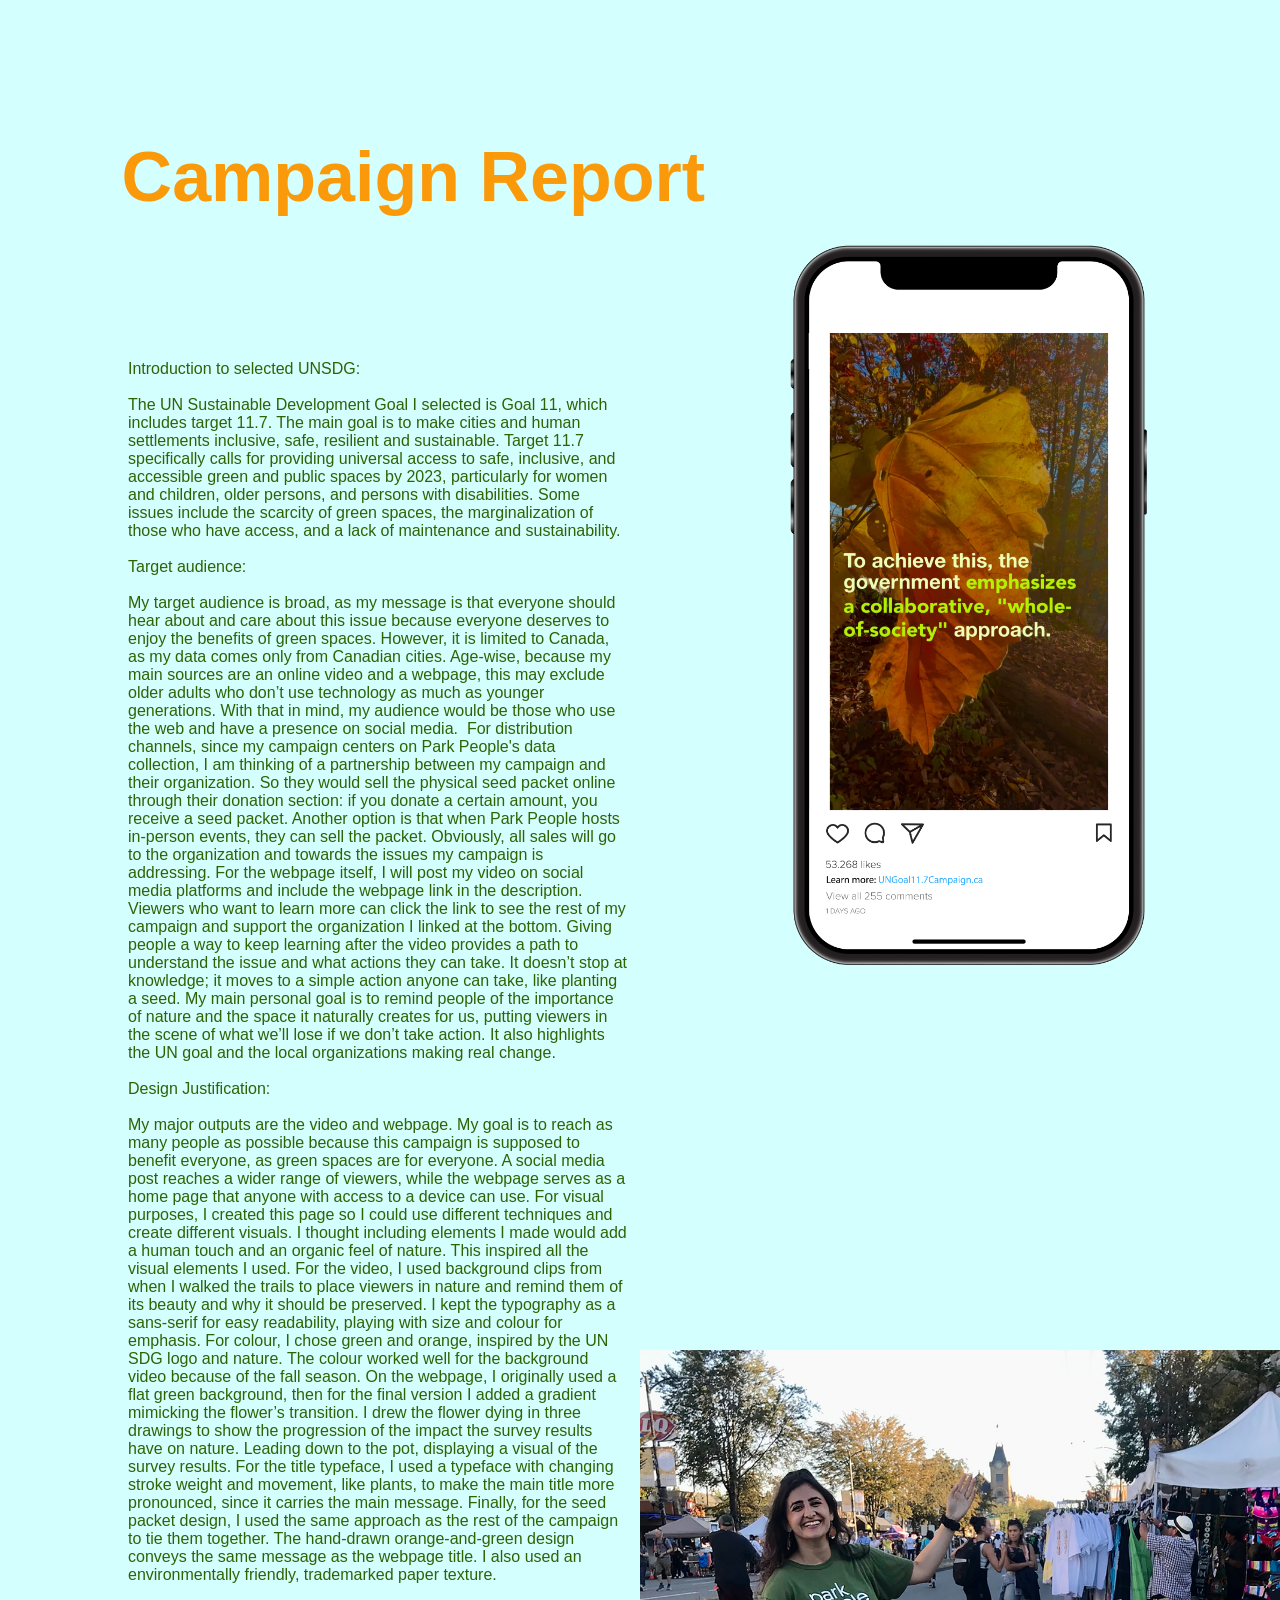
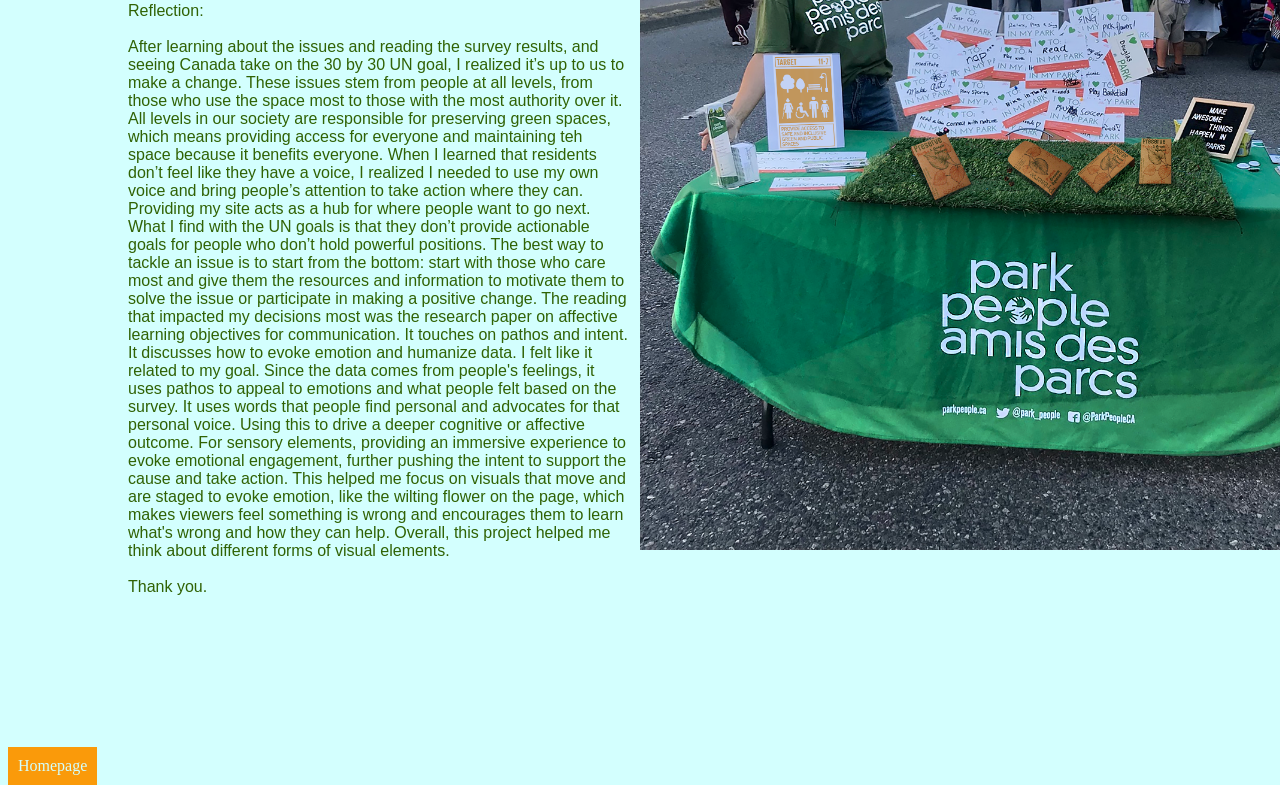
<file: Report.html>
<!DOCTYPE html>
<html lang="en">
<head>
    <meta charset="UTF-8">
    <meta name="viewport" content="width=device-width, initial-scale=1.0">
    <title>Report</title>
    <link rel="stylesheet" href="css2.css">
</head>
<body>
    <h1>Campaign Report</h1>
    <div class="textbox">Introduction to selected UNSDG: <br><br>

The UN Sustainable Development Goal I selected is Goal 11, which includes target 11.7. The main goal is to make cities and human settlements inclusive, safe, resilient and sustainable. Target 11.7 specifically calls for providing universal access to safe, inclusive, and accessible green and public spaces by 2023, particularly for women and children, older persons, and persons with disabilities. Some issues include the scarcity of green spaces, the marginalization of those who have access, and a lack of maintenance and sustainability. 
<br><br>

Target audience:<br><br> My target audience is broad, as my message is that everyone should hear about and care about this issue because everyone deserves to enjoy the benefits of green spaces. However, it is limited to Canada, as my data comes only from Canadian cities. Age-wise, because my main sources are an online video and a webpage, this may exclude older adults who don’t use technology as much as younger generations. With that in mind, my audience would be those who use the web and have a presence on social media. 

For distribution channels, since my campaign centers on Park People's data collection, I am thinking of a partnership between my campaign and their organization. So they would sell the physical seed packet online through their donation section: if you donate a certain amount, you receive a seed packet. Another option is that when Park People hosts in-person events, they can sell the packet. Obviously, all sales will go to the organization and towards the issues my campaign is addressing. For the webpage itself, I will post my video on social media platforms and include the webpage link in the description. Viewers who want to learn more can click the link to see the rest of my campaign and support the organization I linked at the bottom. Giving people a way to keep learning after the video provides a path to understand the issue and what actions they can take. It doesn’t stop at knowledge; it moves to a simple action anyone can take, like planting a seed. My main personal goal is to remind people of the importance of nature and the space it naturally creates for us, putting viewers in the scene of what we’ll lose if we don’t take action. It also highlights the UN goal and the local organizations making real change. 
<br><br>
Design Justification: <br><br>

My major outputs are the video and webpage. My goal is to reach as many people as possible because this campaign is supposed to benefit everyone, as green spaces are for everyone. A social media post reaches a wider range of viewers, while the webpage serves as a home page that anyone with access to a device can use. For visual purposes, I created this page so I could use different techniques and create different visuals. I thought including elements I made would add a human touch and an organic feel of nature. This inspired all the visual elements I used. For the video, I used background clips from when I walked the trails to place viewers in nature and remind them of its beauty and why it should be preserved. I kept the typography as a sans-serif for easy readability, playing with size and colour for emphasis. For colour, I chose green and orange, inspired by the UN SDG logo and nature. The colour worked well for the background video because of the fall season. On the webpage, I originally used a flat green background, then for the final version I added a gradient mimicking the flower’s transition. I drew the flower dying in three drawings to show the progression of the impact the survey results have on nature. Leading down to the pot, displaying a visual of the survey results. For the title typeface, I used a typeface with changing stroke weight and movement, like plants, to make the main title more pronounced, since it carries the main message. Finally, for the seed packet design, I used the same approach as the rest of the campaign to tie them together. The hand-drawn orange-and-green design conveys the same message as the webpage title. I also used an environmentally friendly, trademarked paper texture. 
<br><br>
Reflection: <br><br>

After learning about the issues and reading the survey results, and seeing Canada take on the 30 by 30 UN goal, I realized it’s up to us to make a change. These issues stem from people at all levels, from those who use the space most to those with the most authority over it. All levels in our society are responsible for preserving green spaces, which means providing access for everyone and maintaining teh space because it benefits everyone. When I learned that residents don’t feel like they have a voice, I realized I needed to use my own voice and bring people’s attention to take action where they can. Providing my site acts as a hub for where people want to go next. What I find with the UN goals is that they don’t provide actionable goals for people who don’t hold powerful positions. The best way to tackle an issue is to start from the bottom: start with those who care most and give them the resources and information to motivate them to solve the issue or participate in making a positive change. The reading that impacted my decisions most was the research paper on affective learning objectives for communication. It touches on pathos and intent. It discusses how to evoke emotion and humanize data. I felt like it related to my goal. Since the data comes from people's feelings, it uses pathos to appeal to emotions and what people felt based on the survey. It uses words that people find personal and advocates for that personal voice. Using this to drive a deeper cognitive or affective outcome. For sensory elements, providing an immersive experience to evoke emotional engagement, further pushing the intent to support the cause and take action. This helped me focus on visuals that move and are staged to evoke emotion, like the wilting flower on the page, which makes viewers feel something is wrong and encourages them to learn what's wrong and how they can help. Overall, this project helped me think about different forms of visual elements. <br><br>Thank you. </div>
 <a href="index.html" class="Homepage" >Homepage</a>

    <img class="MediaPost" src="visuals/Video-Socialmedia-Mockup.png">
    <img class="Event" src="visuals/Mockup-seedPacket.png"> 

</body>
</html>
</file>
<file: css2.css>
body{
    background-color: #d3fffe;
    min-height: 250vh;
    cursor: url('visuals/LEAFcursor.png') 16 16, pointer; 
    overflow-x: hidden;
}
h1{
   font-family: Arial, Helvetica, sans-serif;
  font-style: normal;
  line-height: 80px;
  font-weight: 800; 
   font-size: 70px;
   top: 10%; 
   left: 9.5%;
   position: absolute;
   color: #fa9a0a;
}

.Homepage{
    position: absolute;
    bottom: -165%;
    padding: 10px;
    background-color: #fa9a0a;
    text-decoration: none;
    color: #d3fffe;

}
.Homepage:hover, .Homepage:active{
    color: #d3fffe;
    background-color: #3d7b06;
}


.MediaPost{
    width: 400px;
    position: absolute;
    left: 60%;
    top: 25%; 
}
.Event{
     width: 800px;
    position: absolute;
    left: 50%;
    top: 150%;
}
.textbox{
     position: absolute;
    font-family: Arial, Helvetica, sans-serif;
    top: 40%; 
   left: 10%;
   width: 500px; 
   color: #306204;
}
</file>
